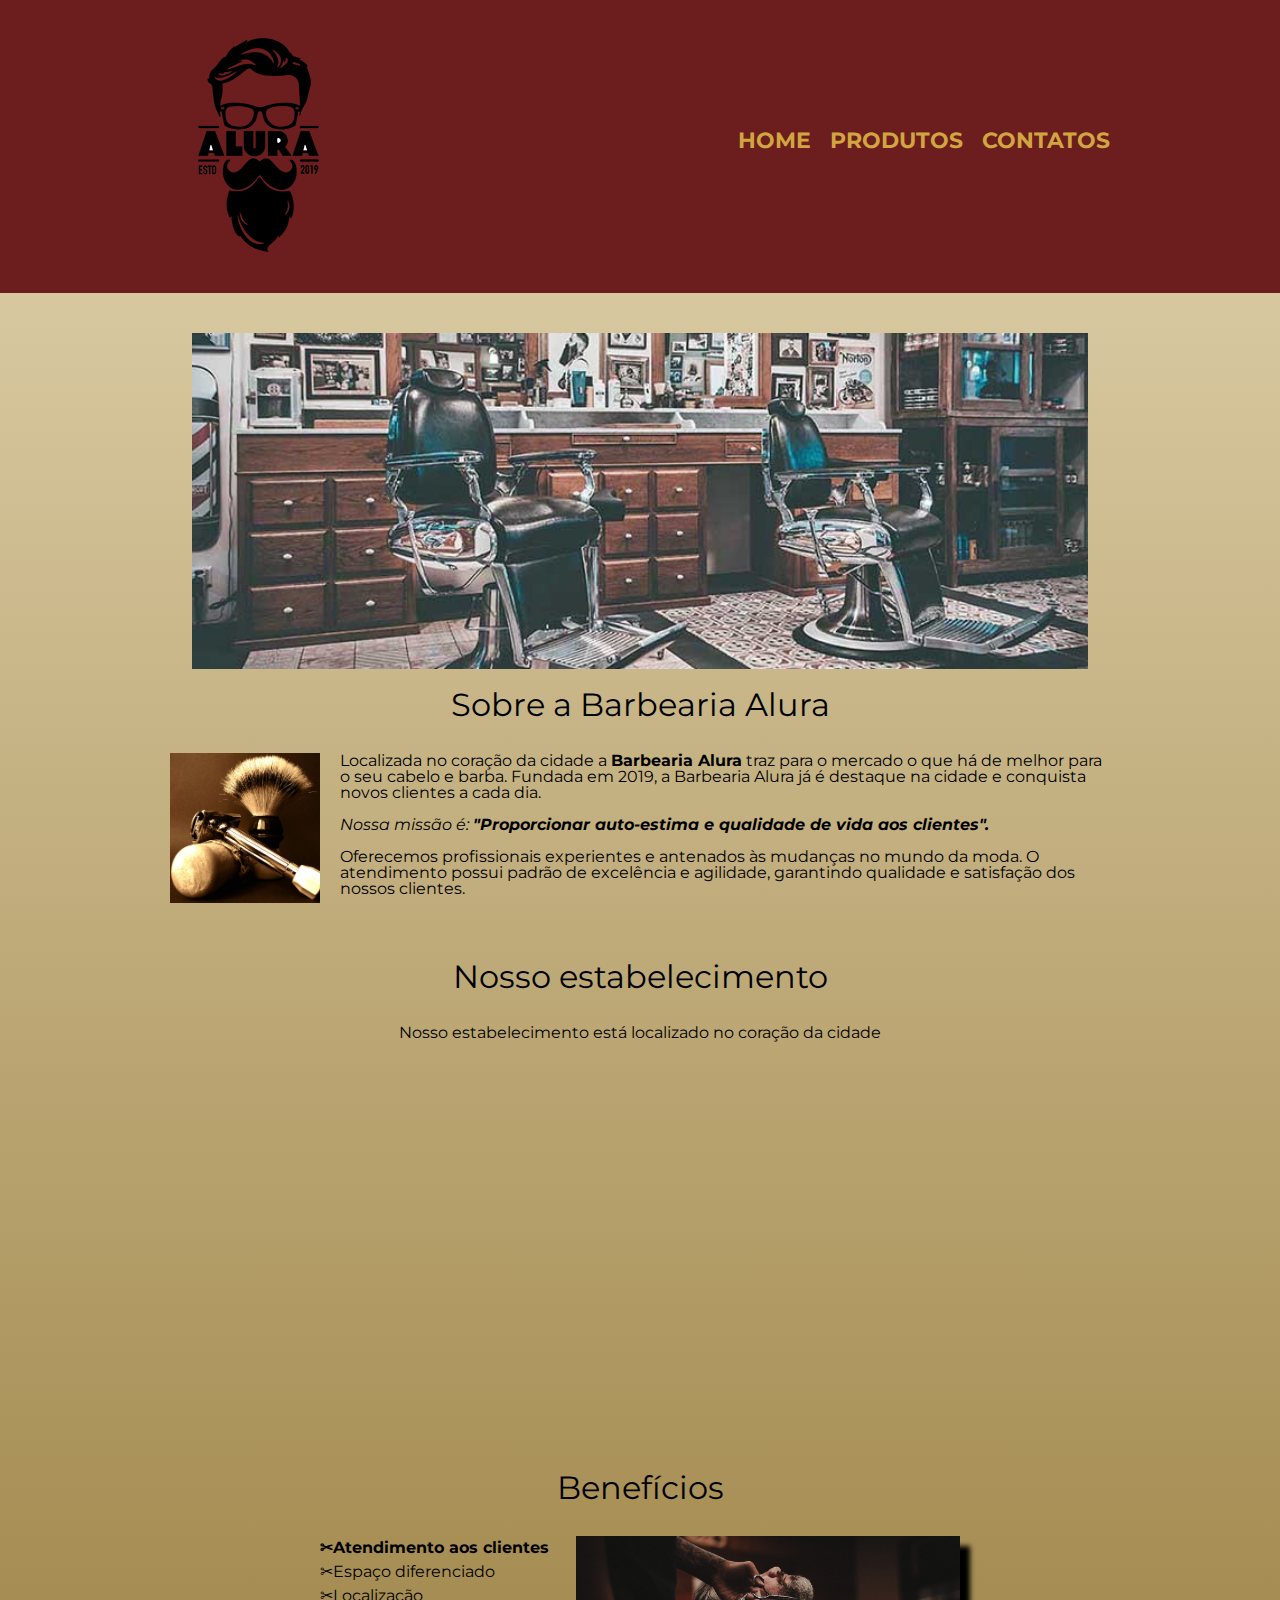
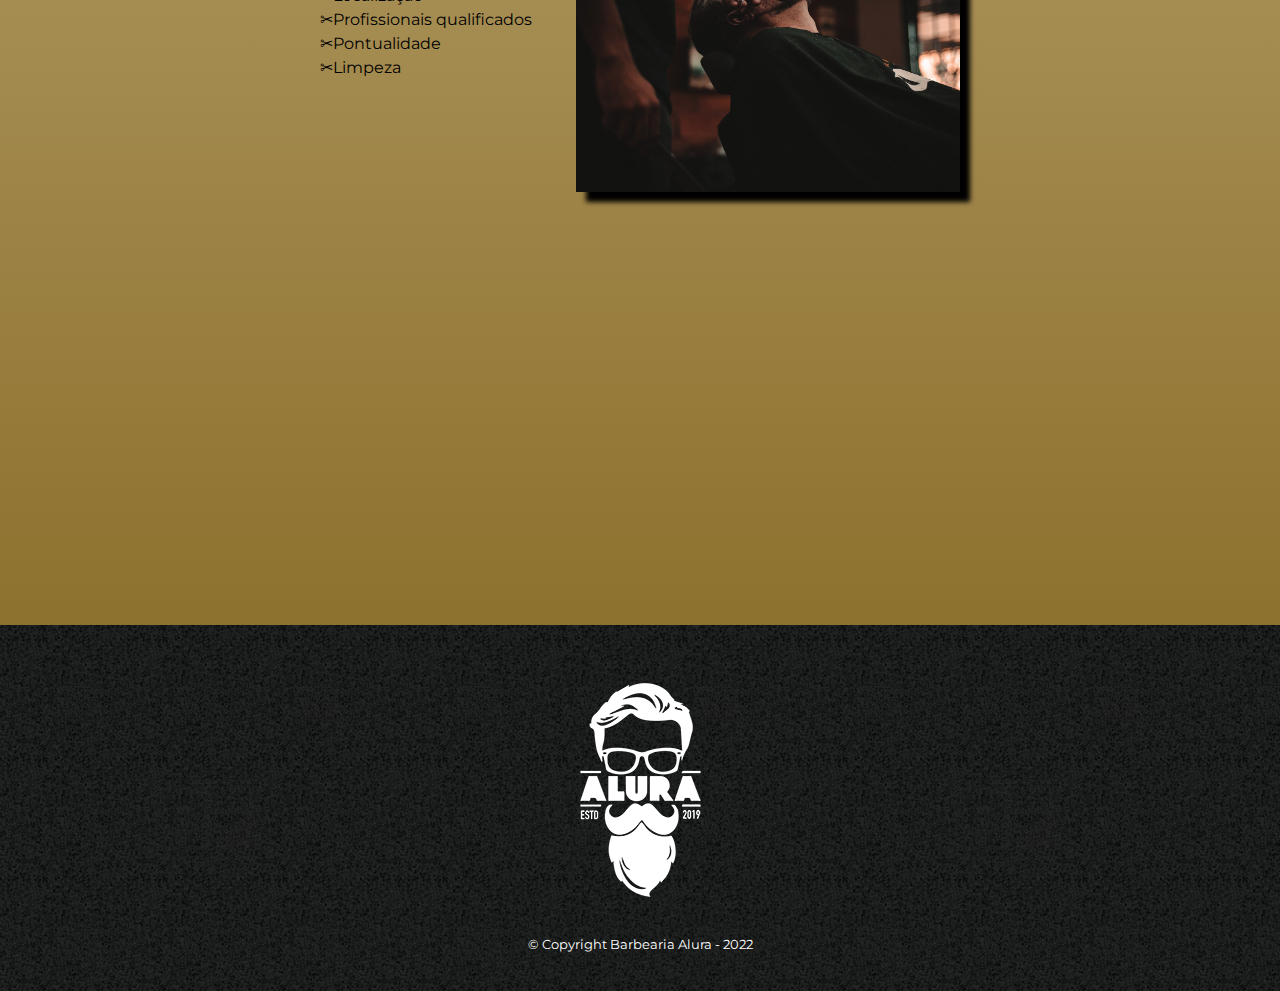
<file: index.html>
<!DOCTYPE html>
<html lang="pt-br">
<head>
	<meta charset="utf-8">
	<meta name="viewport" content="width=device-width, initial-scale=1">
	<title>Home - Barbearia Alura</title>
	<link rel="stylesheet" href="reset.css">
	<link rel="stylesheet" href="style.css">
	<link rel="preconnect" href="https://fonts.googleapis.com">
	<link rel="preconnect" href="https://fonts.gstatic.com" crossorigin>
	<link href="https://fonts.googleapis.com/css2?family=Montserrat:wght@300&display=swap" rel="stylesheet">
</head>
<body>
	<header>
		<div class="caixa">
			<h1><img src="logo.png"></h1>
			<nav>
				<ul>
					<li><a href="index.html">Home</a></li>
					<li><a href="produtos.html">Produtos</a></li>
					<li><a href="contatos.html">Contatos</a></li>
				</ul>
			</nav>
		</div>
	</header>
	<img class="banner" src="banner.jpg">

	<main>
		<section class="principal">
			<h2 class="titulo-principal">Sobre a Barbearia Alura</h2>

			<img class="utensilios" src="utensilios.jpg" alt="Utensílios">
			<p>Localizada no coração da cidade a <strong>Barbearia Alura</strong> traz para o mercado o que há de melhor para o seu cabelo e barba. Fundada em 2019, a Barbearia Alura já é destaque na cidade e conquista novos clientes a cada dia.</p>

			<p class="missao"><em>Nossa missão é: <strong>"Proporcionar auto-estima e qualidade de vida aos clientes".</strong></em>
			</p>

			<p>Oferecemos profissionais experientes e antenados às mudanças no mundo da moda. O atendimento possui padrão de excelência e agilidade, garantindo qualidade e satisfação dos nossos clientes.</p> 
		</section>
		
		<section class="mapa">
			<h3 class="titulo-principal">Nosso estabelecimento</h3>
			<p>Nosso estabelecimento está localizado no coração da cidade</p>
			<div class="conteudo-mapa">
				<iframe src="https://www.google.com/maps/embed?pb=!1m18!1m12!1m3!1d58503.17028890639!2d-46.698321104049676!3d-23.58825569962645!2m3!1f0!2f0!3f0!3m2!1i1024!2i768!4f13.1!3m3!1m2!1s0x94ce5a2b2ed7f3a1%3A0xab35da2f5ca62674!2sCaelum%20-%20Escola%20de%20Tecnologia!5e0!3m2!1spt-BR!2sbr!4v1654206441927!5m2!1spt-BR!2sbr" width="100%" height="300" style="border:0;" allowfullscreen="" loading="lazy" referrerpolicy="no-referrer-when-downgrade"></iframe>
			</div>
		</section>

		<section class="beneficios">
			<h3 class="titulo-principal">Benefícios</h3>
			<div class="conteudo-beneficios">
				<ul class="lista-beneficios">
				<li class="itens">Atendimento aos clientes</li>
				<li class="itens">Espaço diferenciado</li>
				<li class="itens">Localização</li>
				<li class="itens">Profissionais qualificados</li>
				<li class="itens">Pontualidade</li>
				<li class="itens">Limpeza</li>
			</ul><img class="img-beneficios" src="beneficios.jpg">
			</div>
		</section>
		<div class="video">
			<iframe width="560" height="315" src="https://www.youtube.com/embed/wcVVXUV0YUY" title="YouTube video player" frameborder="0" allow="accelerometer; autoplay; clipboard-write; encrypted-media; gyroscope; picture-in-picture" allowfullscreen></iframe>
		</div>
	</main>
	
	
	<footer>
		<img src="logo-branco.png">
		<p class="copyright">&copy; Copyright Barbearia Alura - 2022</p>
	</footer>
</body>
</html>
</file>
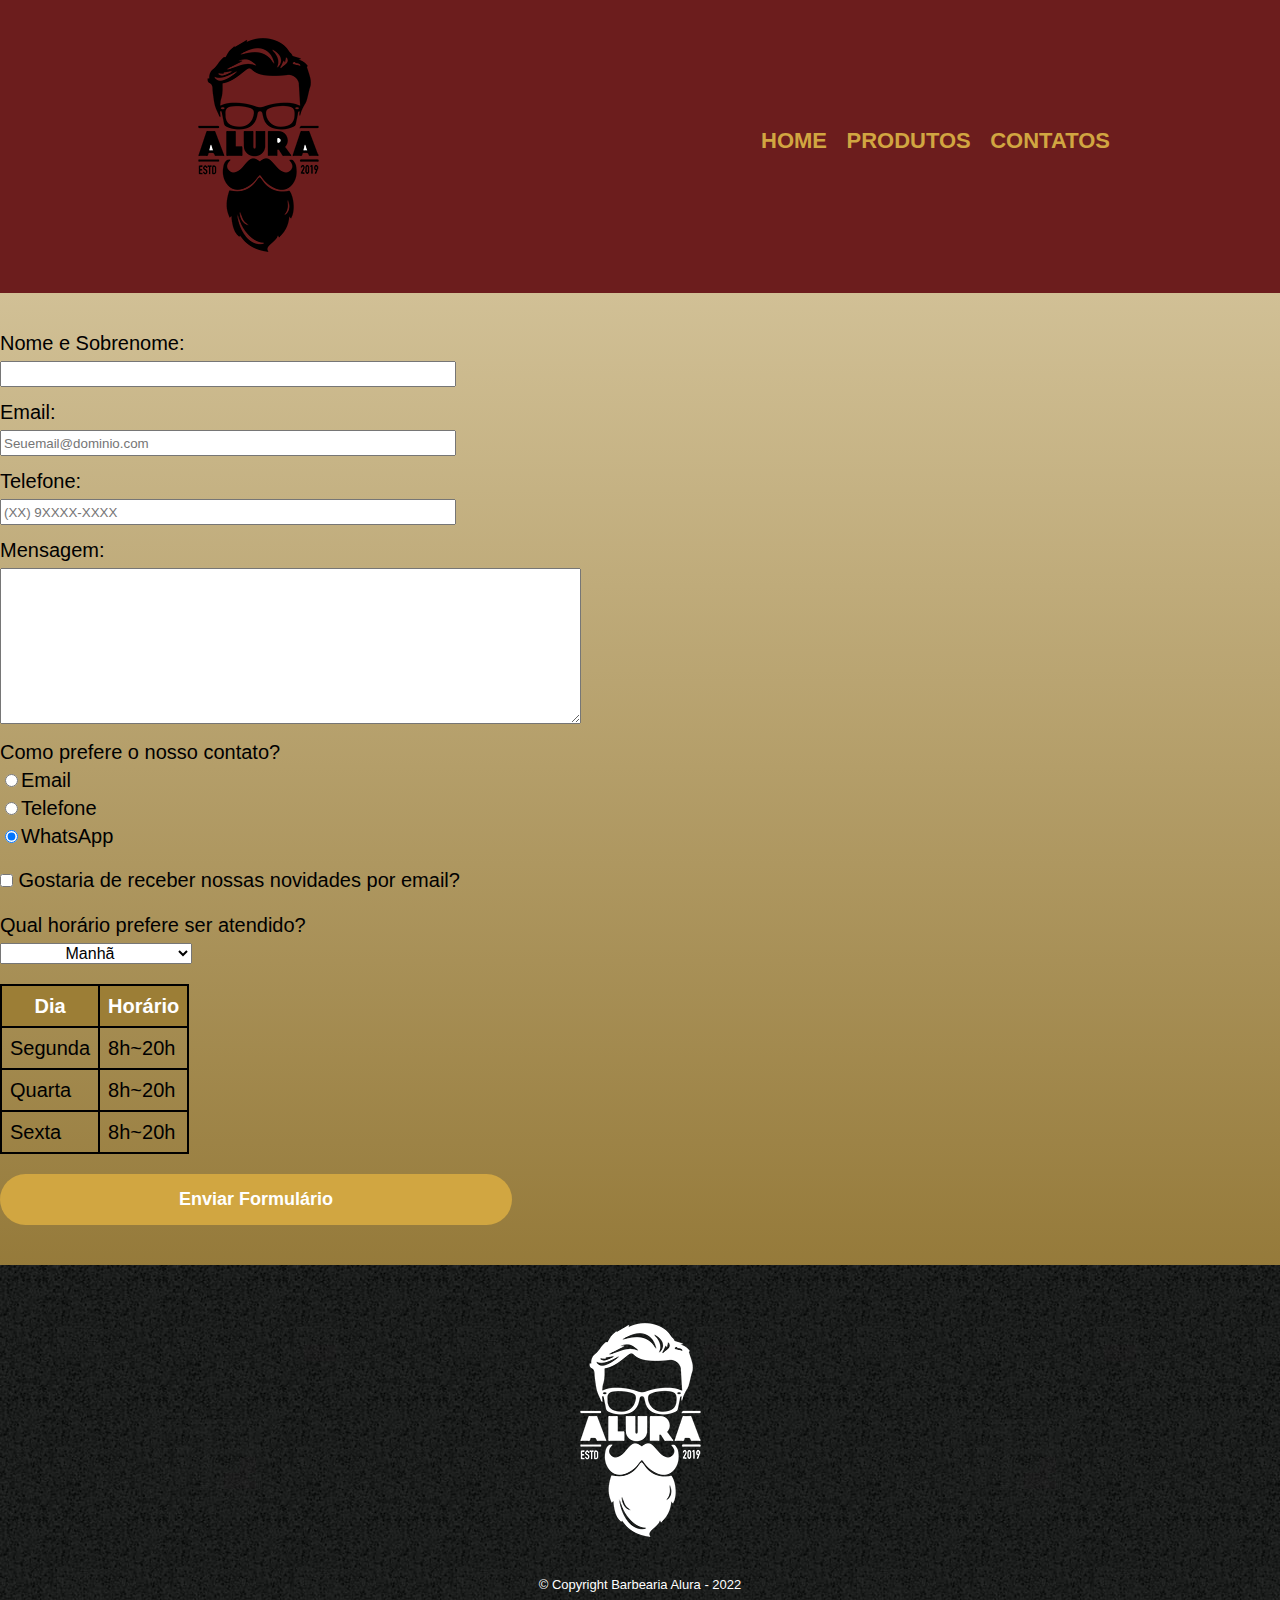
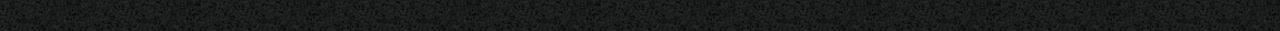
<file: contatos.html>
<!DOCTYPE html>
<html>
<head>
	<meta charset="utf-8">
	<meta name="viewport" content="width=device-width, initial-scale=1">
	<link rel="stylesheet" href="reset.css">
	<link rel="stylesheet" href="style.css">
	<title>Contatos - Barbearia Alura </title>
</head>
<body>
	<header>
		<div class="caixa">
			<h1><img src="logo.png" alt="Logo da Barbearia Alura"></h1>
			<nav>
				<ul>
					<li><a href="index.html">Home</a></li>
					<li><a href="produtos.html">Produtos</a></li>
					<li><a href="contatos.html">Contatos</a></li>
				</ul>
			</nav>
		</div>
	</header>

	<main>
		<form>
			<label for="nome" >Nome e Sobrenome: </label>
			<input type="text" id="nome"class="input-padrao" required>

			<label for="email" >Email: </label>
			<input type="email" id="email"class="input-padrao" required placeholder="Seuemail@dominio.com">

			<label for="telefone" >Telefone: </label>
			<input type="tel" id="telefone"class="input-padrao" required placeholder="(XX) 9XXXX-XXXX"> 
 
			
			<label>Mensagem: </label>
			<textarea cols="70" rows="10"></textarea required>
	
			<fieldset class="radio-contato">
				<legend>Como prefere o nosso contato?</legend>
				<label for="radio-email"><input type="radio" name="contato" value="email" id="radio-email">Email</label>
				<label for="radio-tel"><input type="radio" name="contato" value="telefone" id="radio-tel">Telefone</label>
				<label for="radio-wpp"><input type="radio" name="contato" value="whatsapp" id="radio-wpp" checked>WhatsApp</label>
			</fieldset>
	
			<label><input type="checkbox" class="checkbox" > Gostaria de receber nossas novidades por email?</label>
			
			<fieldset>
				<legend>Qual horário prefere ser atendido?</legend>
				<select id="horario">
					<option>Manhã</option>
					<option>Tarde</option>
					<option>Noite</option>
				</select>
			</fieldset>
			<table>
				<thead>
					<tr>
						<th>Dia</th>
						<th>Horário</th>
					</tr>
				</thead>
				<tbody>
					<tr>
						<td>Segunda</td>
						<td>8h~20h</td>
					</tr>
					<tr>
						<td>Quarta</td>
						<td>8h~20h</td>
					</tr>
					<tr>
						<td>Sexta</td>
						<td>8h~20h</td>
					</tr>
				</tbody>
			</table>

			<input type="submit" id="enviar" value="Enviar Formulário" >
		</form>
		<!--<table>
			<tr>
				<td>Dia</td>
				<td>Horário</td>
			</tr>
			<tr>
				<td>Segunda</td>
				<td>8h~20h</td>
			</tr>
			<tr>
				<td>Quarta</td>
				<td>8h~20h</td>
			</tr>
			<tr>
				<td>Sexta</td>
				<td>8h~20h</td>
			</tr>
		</table>-->
	</main>

	<footer>
		<img src="logo-branco.png">
		<p class="copyright">&copy; Copyright Barbearia Alura - 2022</p>
	</footer>
</body>
</html>
</file>
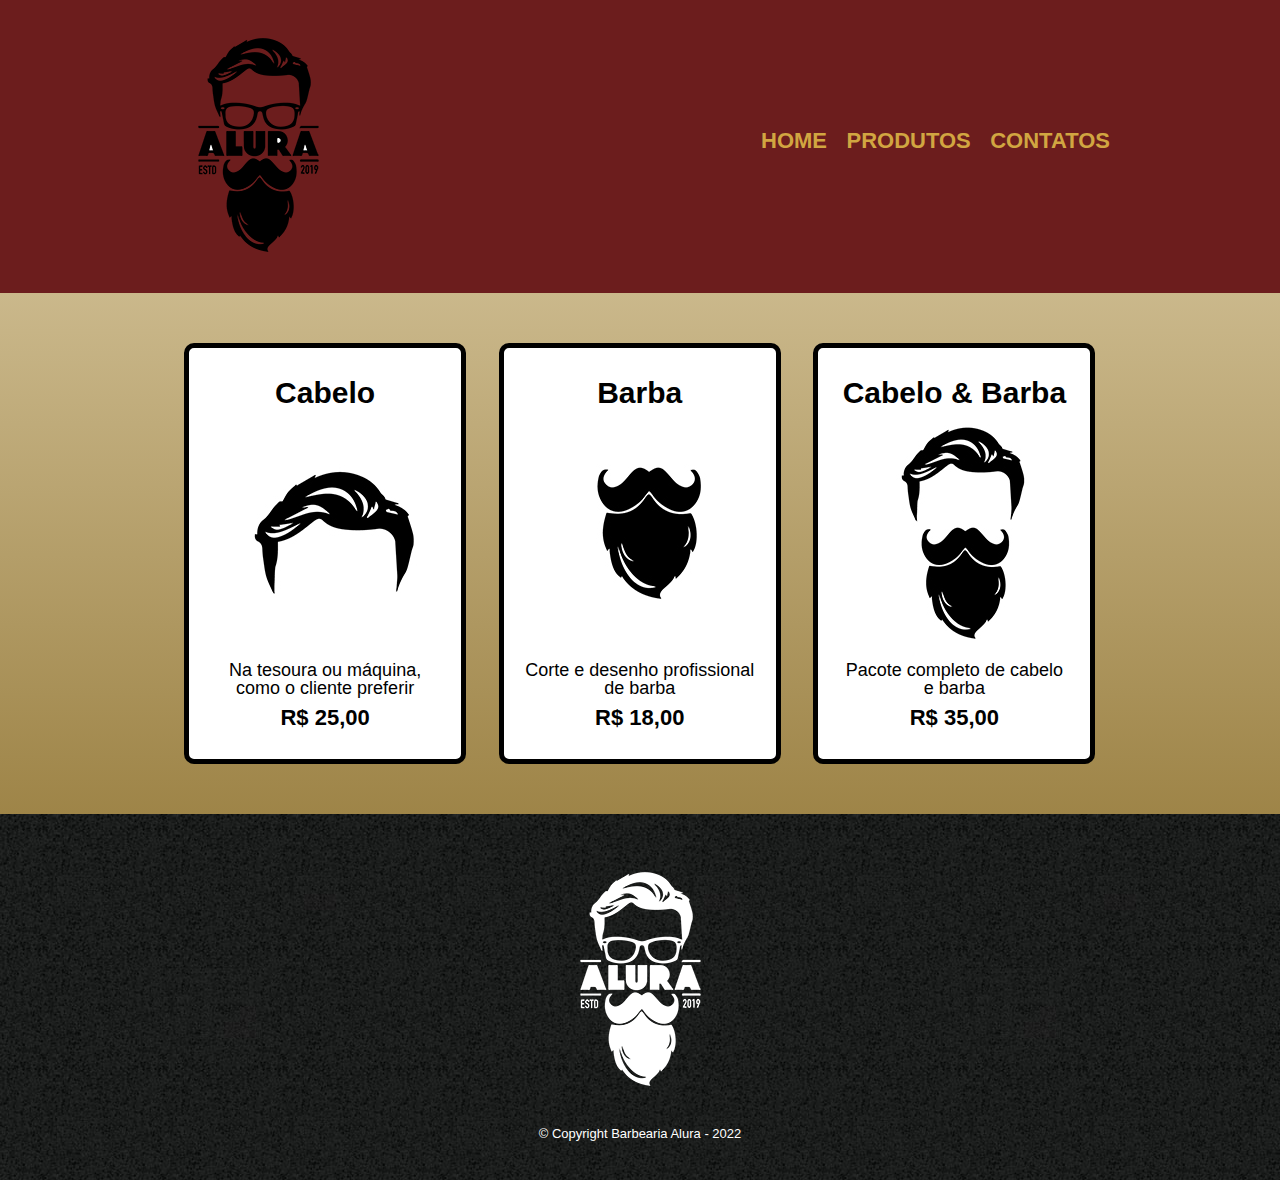
<file: produtos.html>
<!DOCTYPE html>
<html>
<head>
	<meta charset="utf-8">
	<meta name="viewport" content="width=device-width, initial-scale=1">
	<link rel="stylesheet" href="reset.css">
	<link rel="stylesheet" href="style.css">
	<!--<link rel="preconnect" href="https://fonts.googleapis.com">
	<link rel="preconnect" href="https://fonts.gstatic.com" crossorigin>
	<link href="https://fonts.googleapis.com/css2?family=Montserrat:wght@200&display=swap" rel="stylesheet">-->
	<title>Produtos - Barbearia Alura </title>
</head>
<body>
	<header>
		<div class="caixa">
			<h1><img src="logo.png"></h1>
			<nav>
				<ul>
					<li><a href="index.html">Home</a></li>
					<li><a href="produtos.html">Produtos</a></li>
					<li><a href="contatos.html">Contatos</a></li>
				</ul>
			</nav>
		</div>
	</header>

	<main>
		<ul class="produtos">
			<li>
				<h2>Cabelo</h2>
				<img src="cabelo.jpg">
				<p class="produtos-desc">Na tesoura ou máquina, como o cliente preferir</p>
				<p class="produtos-preco">R$ 25,00</p>
			</li>
			<li>
				<h2>Barba</h2>
				<img src="barba.jpg">
				<p class="produtos-desc">Corte e desenho profissional de barba</p>
				<p class="produtos-preco">R$ 18,00</p>
			</li>
			<li>
				<h2>Cabelo & Barba</h2>
				<img src="cabelo+barba.jpg">
				<p class="produtos-desc">Pacote completo de cabelo e barba</p>
				<p class="produtos-preco">R$ 35,00</p>
			</li>
		</ul>
	</main>

	<footer>
		<img src="logo-branco.png">
		<p class="copyright">&copy; Copyright Barbearia Alura - 2022</p>
	</footer>
</body>
</html>
</file>
<file: style.css>
body{
	background: linear-gradient(#E3D5B1, #7F6018); ;
	font-family: 'Montserrat', sans-serif;
}
header {
	background-color: #6C1D1D;
	padding: 20px 0px;
}
.caixa{
	position: relative;
	width: 940px;
	margin:  0 auto;
}

nav {
	position: absolute;
	top: 110px;
	right: 0;
}

nav li {
	display: inline-block;
	margin-left: 15px;
}

nav a {
	color: #D1A641;
	text-transform: uppercase;
	font-weight: bold;
	font-size: 22px;
	text-decoration: none;
}

nav a:hover{
	text-decoration: underline;
}

nav a:active{
	color: #836A2D;
}

.produtos{
	width: 940px;
	margin: 0px auto;
	padding: 50px 0px;
}

.produtos li{
	display: inline-block;
	text-align: center;
	width: 30%;
	vertical-align: top;
	margin: 0px 1.5%;
	padding:  30px 20px;
	box-sizing: border-box;
	border: 5px solid black;
	border-radius: 10px;
	background-color: #FFFFFF ;
}

.produtos h2{
	font-size: 30px;
	font-weight: bold;
}

.produtos li:hover h2{
	font-size: 33px;
}

.produtos-desc{
	font-size: 18px;
}

.produtos-preco{
	font-size: 22px;
	font-weight: bold;
	margin-top: 10px;
}

footer{
	background: url("bg.jpg");
	text-align: center;
	padding: 40px 0;
}

.copyright{
	color: white;
	margin-top: 20px;
	font-size: 13px;
}

main{
	
}

form{
	margin: 40px 0;
}

form label, form legend{
	display: block;
	font-size: 20px;
	margin-bottom: 8px;
	
}

.input-padrao{
	display: block;
	margin-bottom: 15px;
	width: 35%;
	height: 20px;
}

textarea{
	margin-bottom: 15px;
}

.checkbox{
	margin: 20px 0;
}

#horario {
	width: 15%;
	font-size: 16px;
	text-align: center;
}
table{
	margin-top: 20px;
}
th{
	font-weight: bold;
	color: white;
	background-color: #9C7E36;
}
td,th{
	border: 2px solid black;
	font-size: 20px;
	padding: 10px 8px;
}

#enviar{
	margin-top: 20px;
	width: 40%;
	font-size: 18px;
	font-weight: bold;
	color: white;
	background: #D1A641;
	border: none;
	border-radius: 40px;
	padding: 15px 0;
	transition: 1s all;
	cursor: pointer;
}

#enviar:hover{
	background-color: #9C7E36;
	/*transform: scale(1.2)*/;

}

.banner{
	width: 70%;
	margin-top: 40px;
	margin-bottom: 20px;
	margin-left: auto;
	margin-right: auto;
	display: inherit;
}

.titulo-principal{
	font-size: 2em;
	text-align: center;
	margin: 0 0 1em;
	clear: left;
}
.utensilios{
	width: 150px;
	float: left;
	margin: 0 20px 20px 0;
}
.principal{
	width: 940px;
	margin: 0 auto;
}
.principal p{
	margin: 0 0 1em;
}

.principal em{
	font-style: italic;
}

.principal strong{
	font-weight: bold;
}
.mapa{
	padding: 3em;
}
.mapa p{
	text-align: center;
	margin: 0 0 2em 0;
}
.conteudo-mapa{
	width: 940px;
	margin: 0 auto;
}
.beneficios{
	padding: 3em;
}
.conteudo-beneficios{
	width: 640px;
	margin: 0 auto;
}
.lista-beneficios{
	width: 40%;
	display: inline-block;
	vertical-align: top;
}
.itens{
	line-height: 1.5;
}
.itens:before{
	content: "✂";
}
.itens:first-child{
	font-weight: bold;
}

.img-beneficios{
	width: 60%;
	box-shadow: 10px 10px 5px  #000000;
}

.video{
	width: 560px;
	margin: 2em auto;
}
</file>
